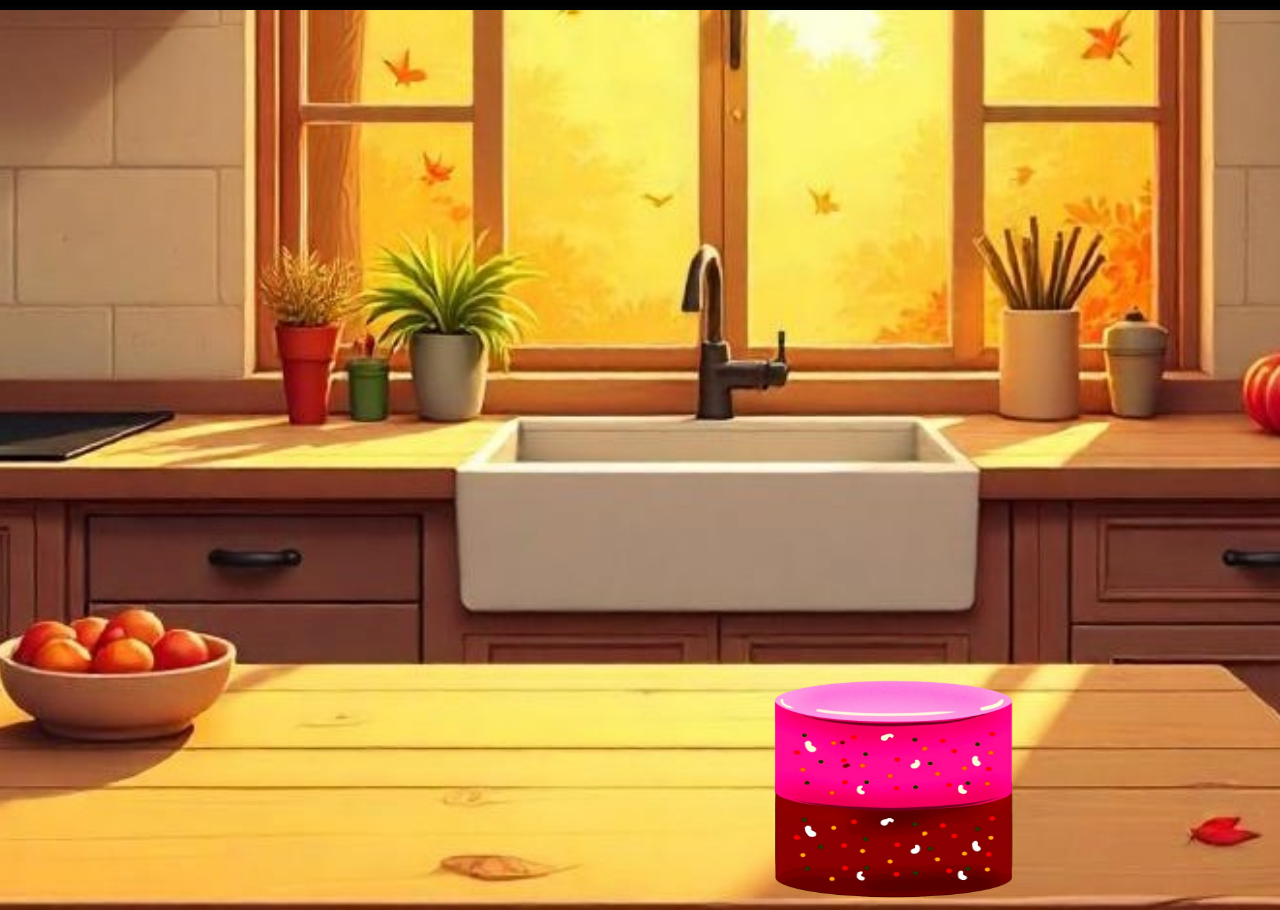
<file: @CAKE MAKING_GAME/index.html>
<!DOCTYPE html>
<html lang="en">
<head>
    <meta charset="UTF-8">
    <meta name="viewport" content="width=device-width, initial-scale=1.0">
    <title>Document</title>
    <link rel="stylesheet" href="style.css">
</head>
<body>
    
    <div class="gamearena">
        <div class="options">
            <h1>INGREDIENT</h1>
            <img src="../Memory Game-PAIR MATCH/images/Download Free Vectors, Images, Photos & Videos _ Vecteezy.jpeg" alt="">
            <img src="../Memory Game-PAIR MATCH/images/Download Free Vectors, Images, Photos & Videos _ Vecteezy.jpeg" alt="">
            <img src="../Memory Game-PAIR MATCH/images/Download Free Vectors, Images, Photos & Videos _ Vecteezy.jpeg" alt="">
            <img src="../Memory Game-PAIR MATCH/images/Download Free Vectors, Images, Photos & Videos _ Vecteezy.jpeg" alt="">
            <img src="../Memory Game-PAIR MATCH/images/Download Free Vectors, Images, Photos & Videos _ Vecteezy.jpeg" alt="">
            <img src="../Memory Game-PAIR MATCH/images/Download Free Vectors, Images, Photos & Videos _ Vecteezy.jpeg" alt="">
            <img src="../Memory Game-PAIR MATCH/images/Download Free Vectors, Images, Photos & Videos _ Vecteezy.jpeg" alt="">
        </div>

    <div class="kitchen">
    <img src="./images/WhatsApp_Image_2025-06-14_at_11.04.36_8a0cd000-removebg-preview.png"/>
    <img src="./images/WhatsApp_Image_2025-06-14_at_11.04.38_f228cbfb-removebg-preview.png" alt="" class="img2">
    </div>
    </div>
    
</body>
</html>
</file>
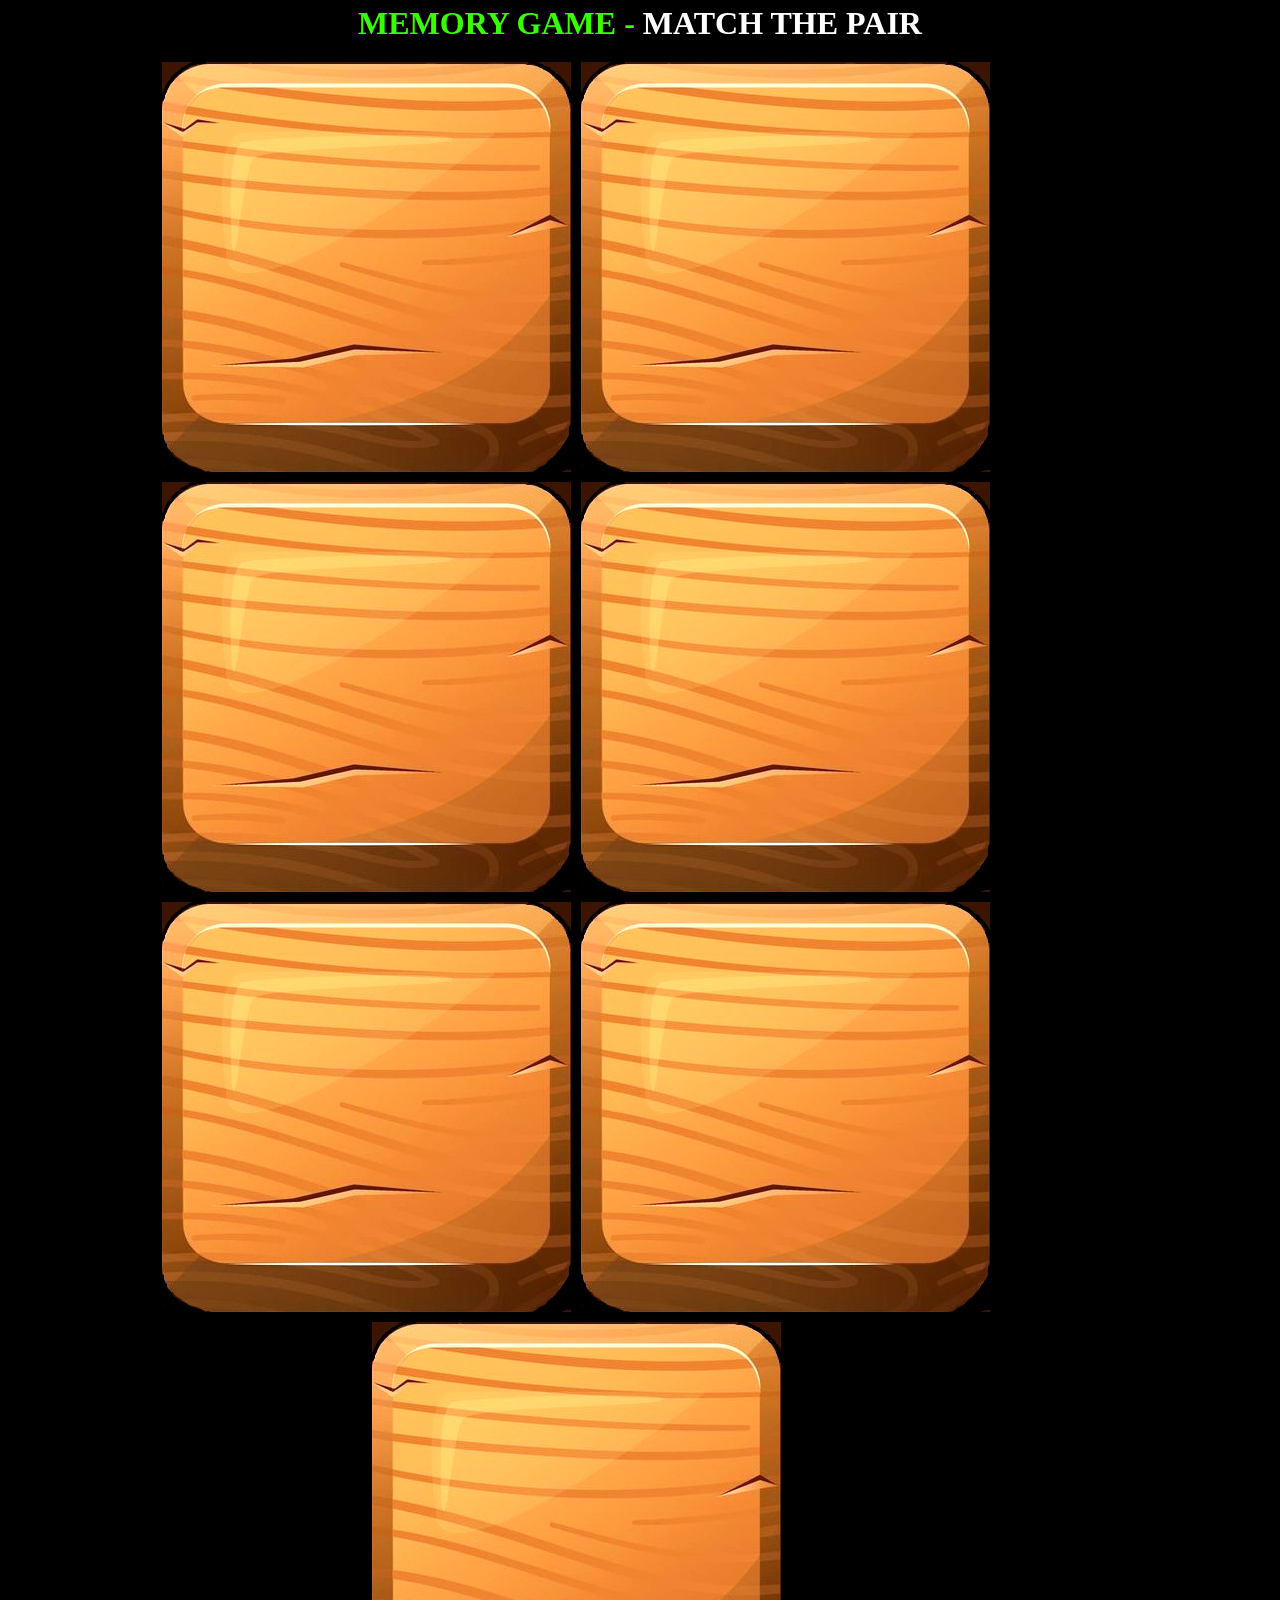
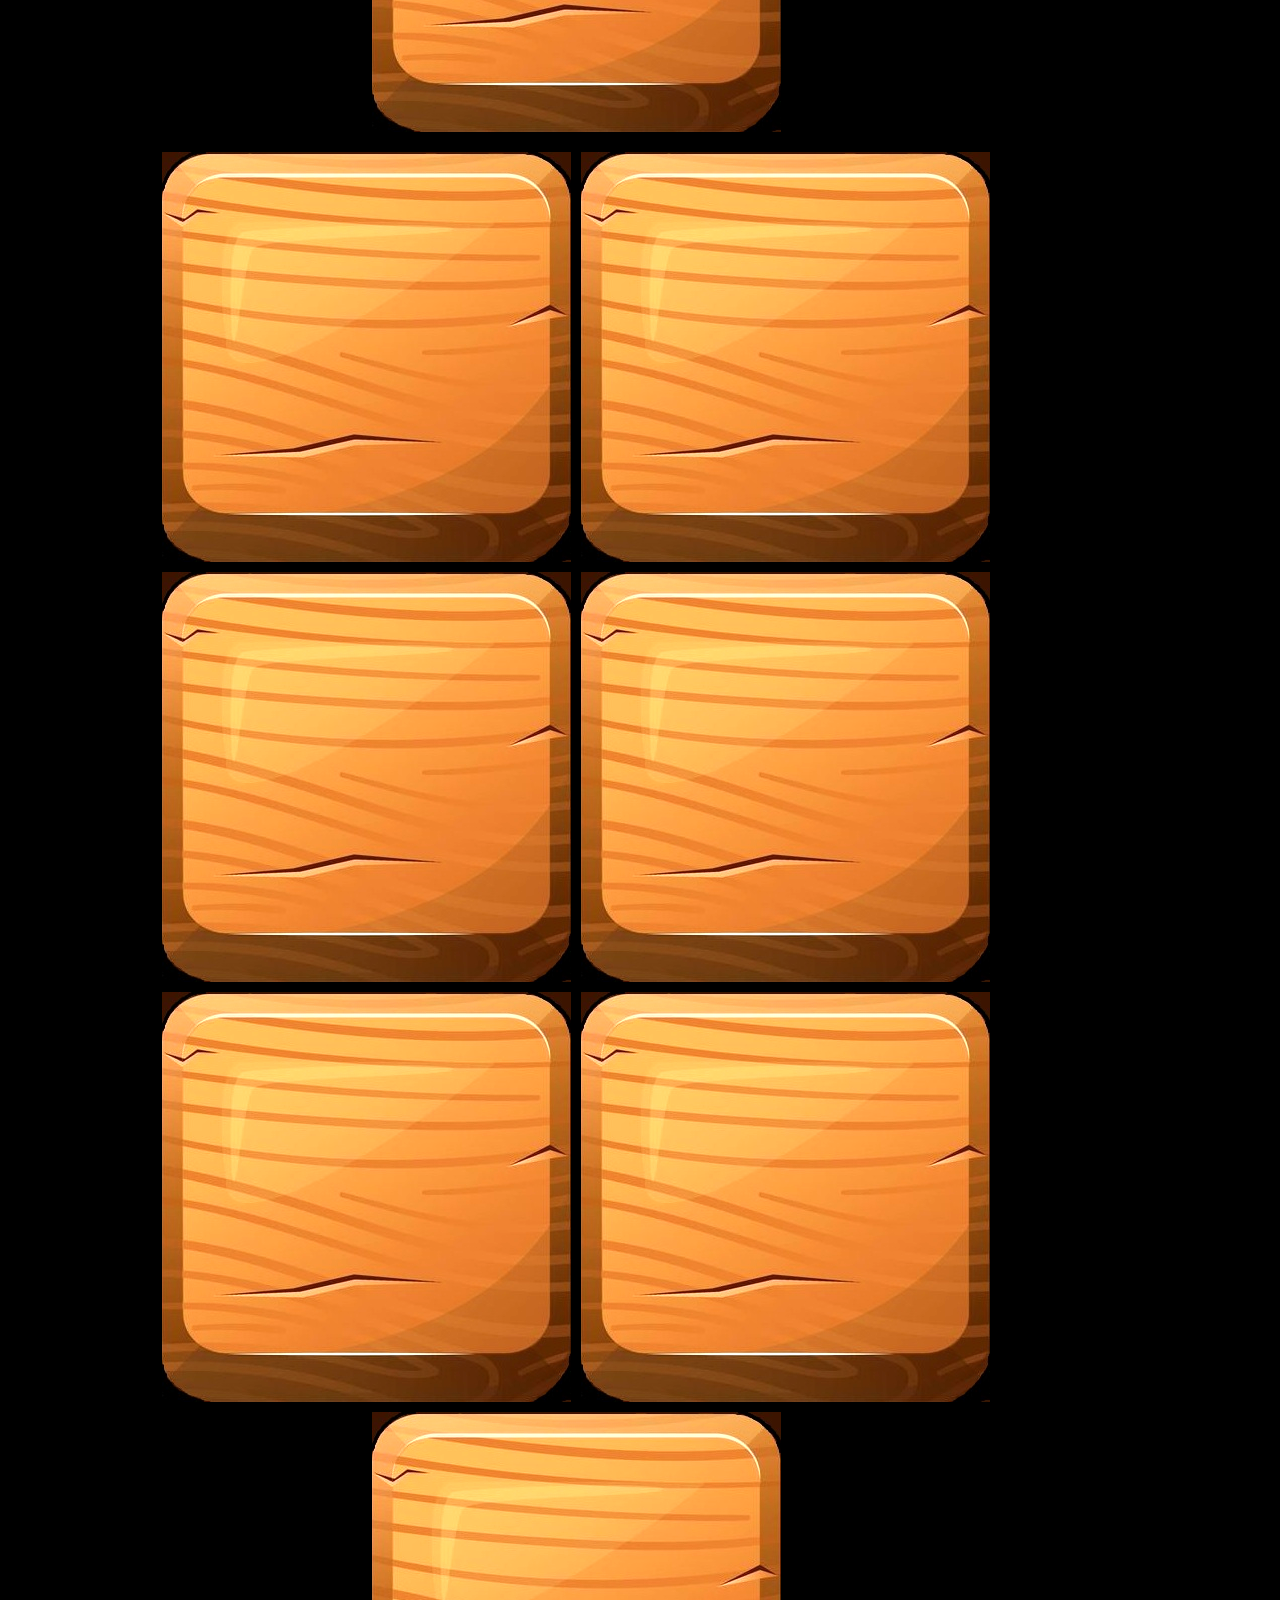
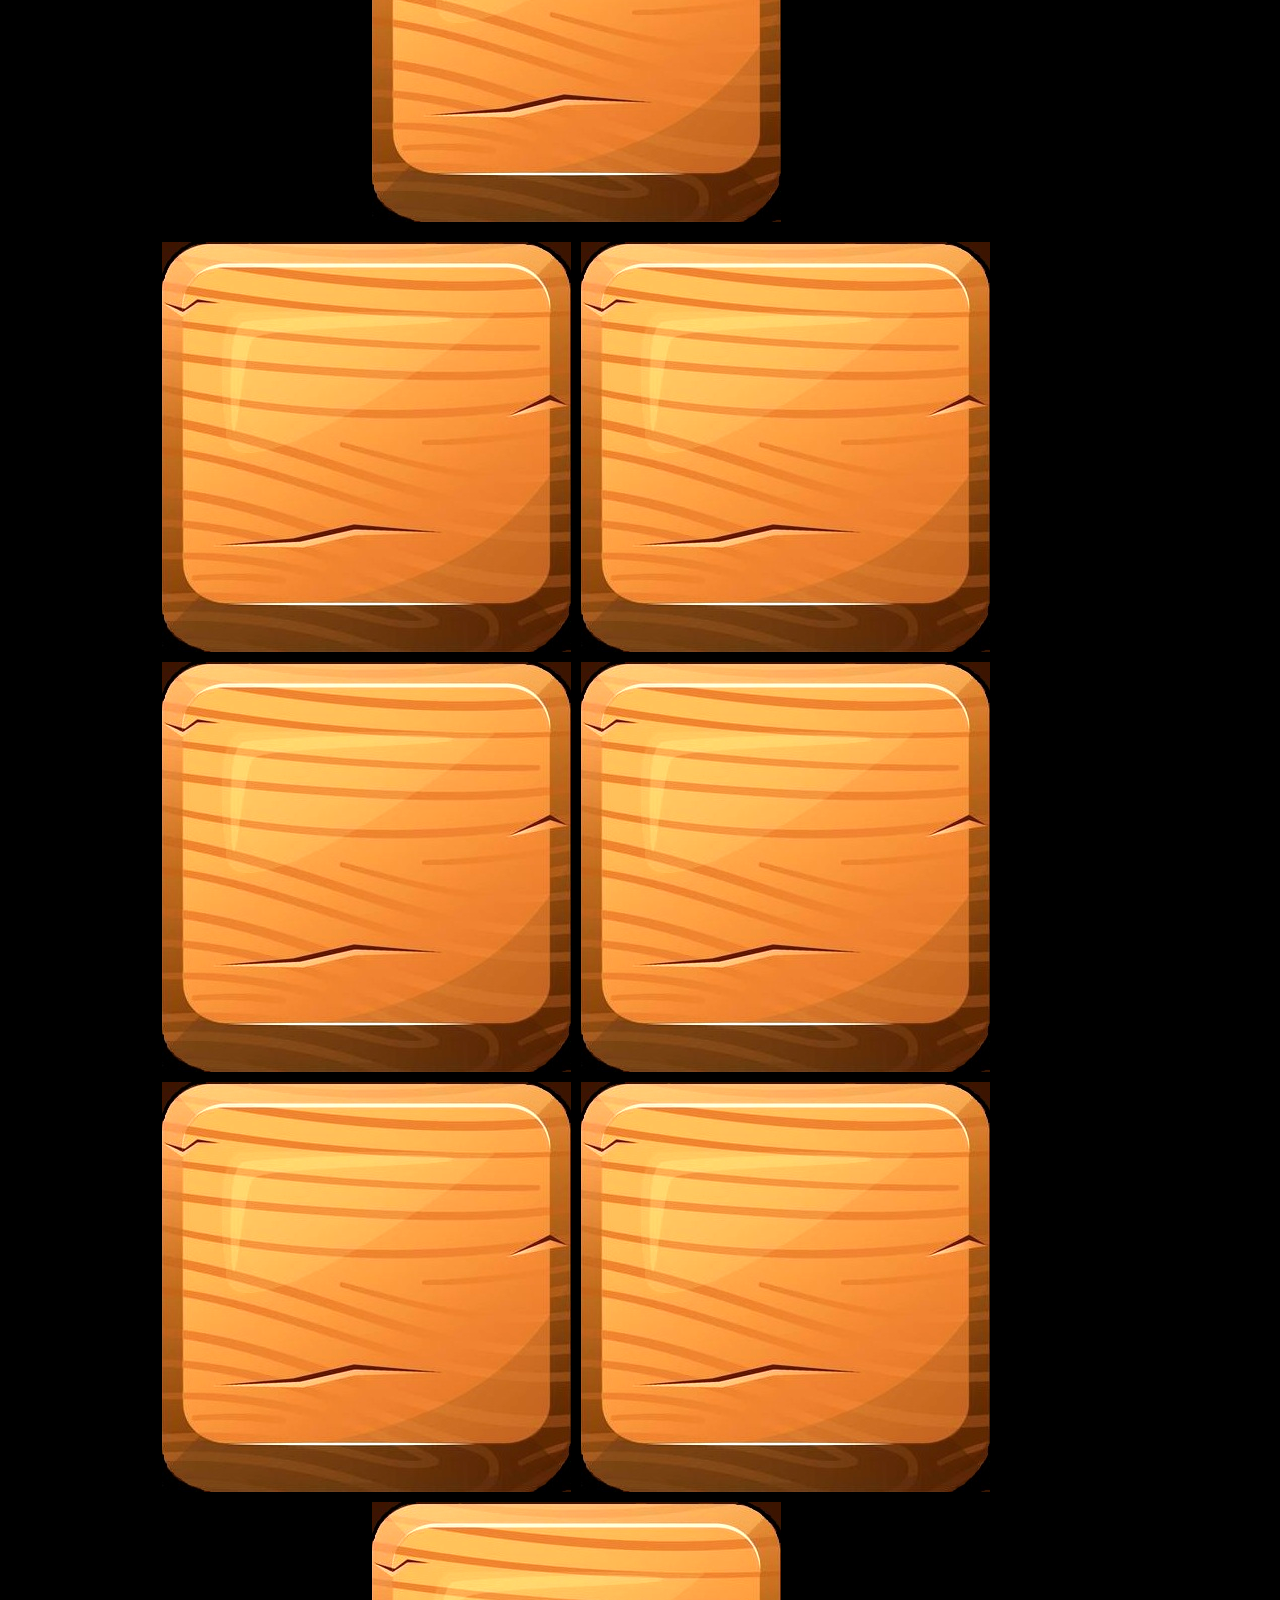
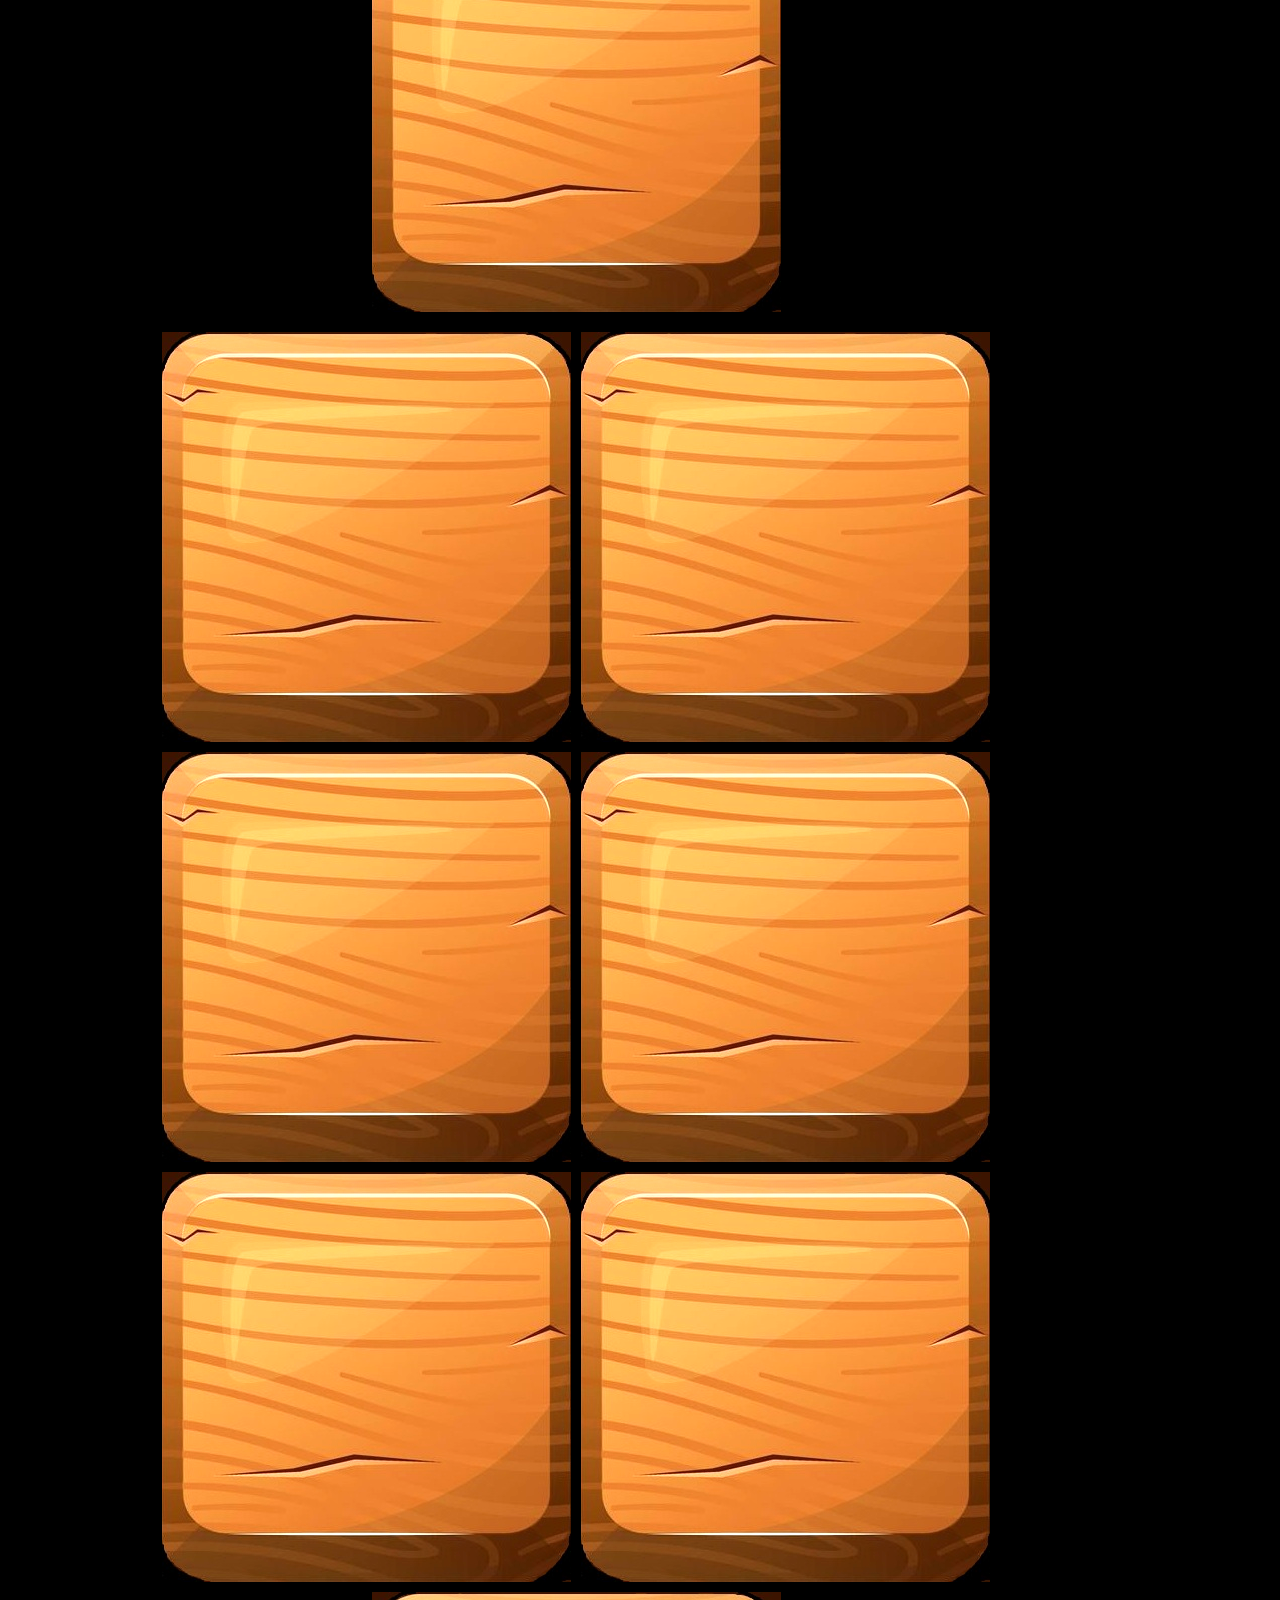
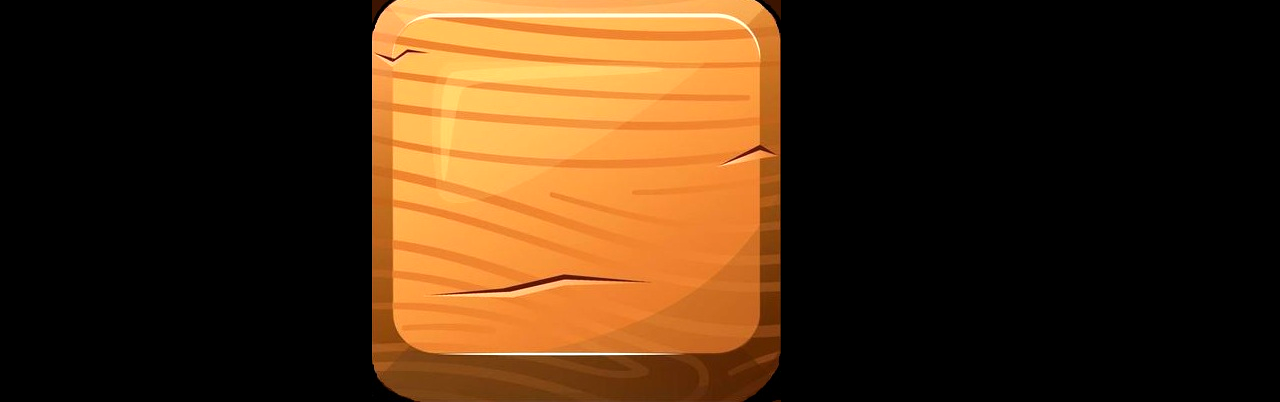
<file: Memory Game-PAIR MATCH/index.html>
<!DOCTYPE html>
<html lang="en">
<head>
    <meta charset="UTF-8">
    <meta name="viewport" content="width=device-width, initial-scale=1.0">
    <title>Memory Game</title>
    <link rel="stylesheet" href="style.css">
</head>
<body>
    <div class="wrapper">
        <h1>MEMORY GAME - <span>MATCH THE PAIR</span></h1>
        <div class="imgrow1">
            <img src="./images/Download Free Vectors, Images, Photos & Videos _ Vecteezy.jpeg" alt="">
            <img src="./images/Download Free Vectors, Images, Photos & Videos _ Vecteezy.jpeg" alt="">
            <img src="./images/Download Free Vectors, Images, Photos & Videos _ Vecteezy.jpeg" alt="">
            <img src="./images/Download Free Vectors, Images, Photos & Videos _ Vecteezy.jpeg" alt="">
            <img src="./images/Download Free Vectors, Images, Photos & Videos _ Vecteezy.jpeg" alt="">
            <img src="./images/Download Free Vectors, Images, Photos & Videos _ Vecteezy.jpeg" alt=""> <img src="./images/Download Free Vectors, Images, Photos & Videos _ Vecteezy.jpeg" alt="">

        </div>
          <div class="imgrow1">
            <img src="./images/Download Free Vectors, Images, Photos & Videos _ Vecteezy.jpeg" alt="">
            <img src="./images/Download Free Vectors, Images, Photos & Videos _ Vecteezy.jpeg" alt="">
            <img src="./images/Download Free Vectors, Images, Photos & Videos _ Vecteezy.jpeg" alt="">
            <img src="./images/Download Free Vectors, Images, Photos & Videos _ Vecteezy.jpeg" alt="">
            <img src="./images/Download Free Vectors, Images, Photos & Videos _ Vecteezy.jpeg" alt="">
            <img src="./images/Download Free Vectors, Images, Photos & Videos _ Vecteezy.jpeg" alt="">
             <img src="./images/Download Free Vectors, Images, Photos & Videos _ Vecteezy.jpeg" alt="">
        </div>
          <div class="imgrow1">
            <img src="./images/Download Free Vectors, Images, Photos & Videos _ Vecteezy.jpeg" alt="">
            <img src="./images/Download Free Vectors, Images, Photos & Videos _ Vecteezy.jpeg" alt="">
            <img src="./images/Download Free Vectors, Images, Photos & Videos _ Vecteezy.jpeg" alt="">
            <img src="./images/Download Free Vectors, Images, Photos & Videos _ Vecteezy.jpeg" alt="">
            <img src="./images/Download Free Vectors, Images, Photos & Videos _ Vecteezy.jpeg" alt="">
            <img src="./images/Download Free Vectors, Images, Photos & Videos _ Vecteezy.jpeg" alt="">
             <img src="./images/Download Free Vectors, Images, Photos & Videos _ Vecteezy.jpeg" alt="">
        </div>
          <div class="imgrow1">
            <img src="./images/Download Free Vectors, Images, Photos & Videos _ Vecteezy.jpeg" alt="">
            <img src="./images/Download Free Vectors, Images, Photos & Videos _ Vecteezy.jpeg" alt="">
            <img src="./images/Download Free Vectors, Images, Photos & Videos _ Vecteezy.jpeg" alt="">
            <img src="./images/Download Free Vectors, Images, Photos & Videos _ Vecteezy.jpeg" alt="">
            <img src="./images/Download Free Vectors, Images, Photos & Videos _ Vecteezy.jpeg" alt="">
            <img src="./images/Download Free Vectors, Images, Photos & Videos _ Vecteezy.jpeg" alt="">
             <img src="./images/Download Free Vectors, Images, Photos & Videos _ Vecteezy.jpeg" alt="">
        </div>
    </div>
</body>
</html>
</file>
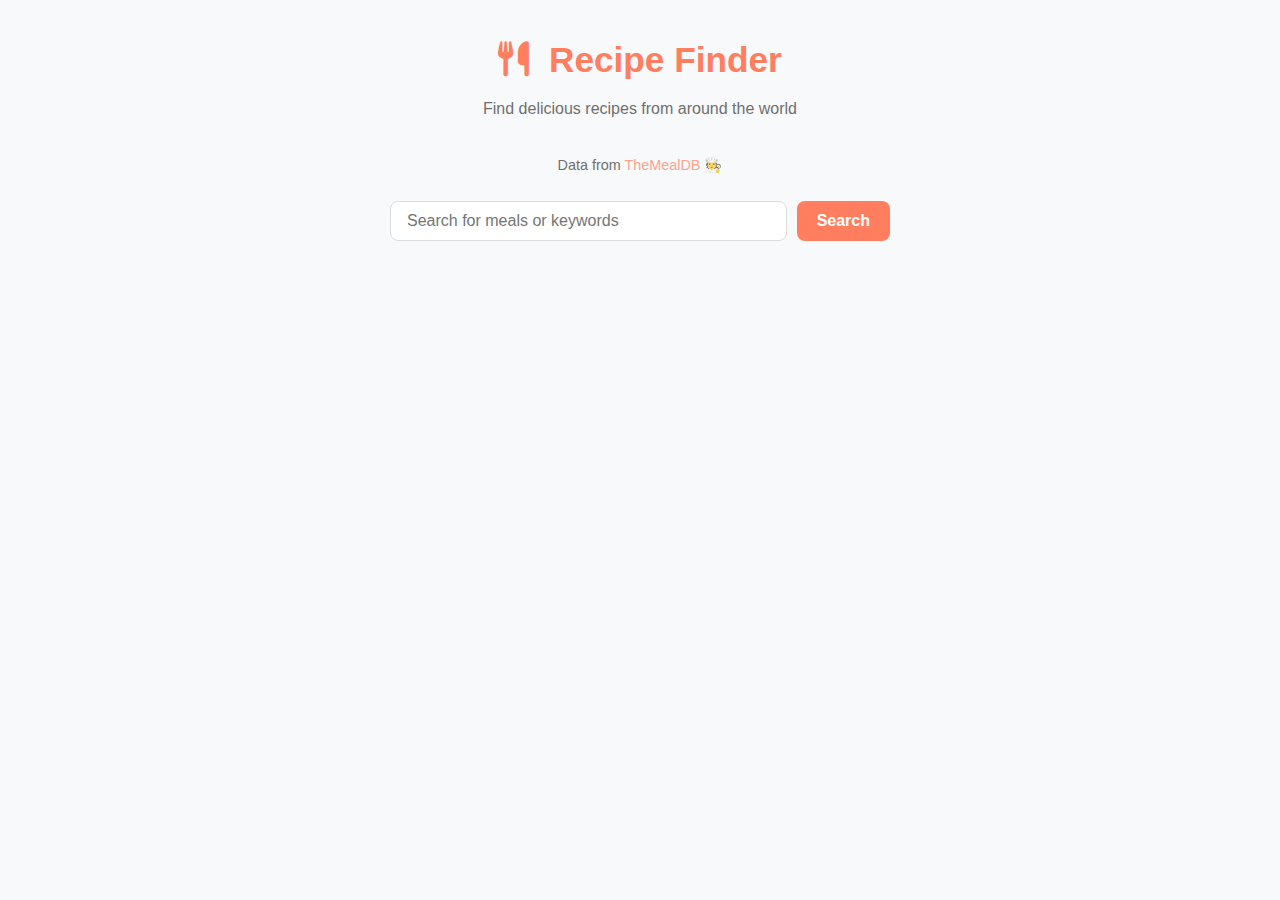
<file: RECIPE FINDER/index.html>
<!DOCTYPE html>
<html lang="en">
  <head>
    <meta charset="UTF-8" />
    <meta name="viewport" content="width=device-width, initial-scale=1.0" />
    <title>Recipe Finder App</title>
    <link rel="stylesheet" href="style.css" />
    <link
      rel="stylesheet"
      href="https://cdnjs.cloudflare.com/ajax/libs/font-awesome/6.7.2/css/all.min.css"
      integrity="sha512-Evv84Mr4kqVGRNSgIGL/F/aIDqQb7xQ2vcrdIwxfjThSH8CSR7PBEakCr51Ck+w+/U6swU2Im1vVX0SVk9ABhg=="
      crossorigin="anonymous"
      referrerpolicy="no-referrer"
    />
  </head>
  <body>
    <div class="container">
      <header>
        <h1><i class="fas fa-utensils"></i> Recipe Finder</h1>
        <p>Find delicious recipes from around the world</p>
      </header>

      <p class="api-link">Data from <a href="https://www.themealdb.com/api.php">TheMealDB 🧑‍🍳</a></p>

      <div class="search-container">
        <input type="text" id="search-input" placeholder="Search for meals or keywords" />
        <button id="search-btn">Search</button>
      </div>

      <div id="error-container" class="hidden">
        <p>No meals found. Try another search term!</p>
      </div>

      <div id="result-heading"></div>

      <div id="meals" class="meals-container"></div>

      <div id="meal-details" class="hidden">
        <button id="back-btn"><i class="fas fa-arrow-left"></i> Back to recipes</button>

        <div class="meal-details-content"></div>
      </div>
    </div>

    <script src="app.js"></script>
  </body>
</html>
</file>
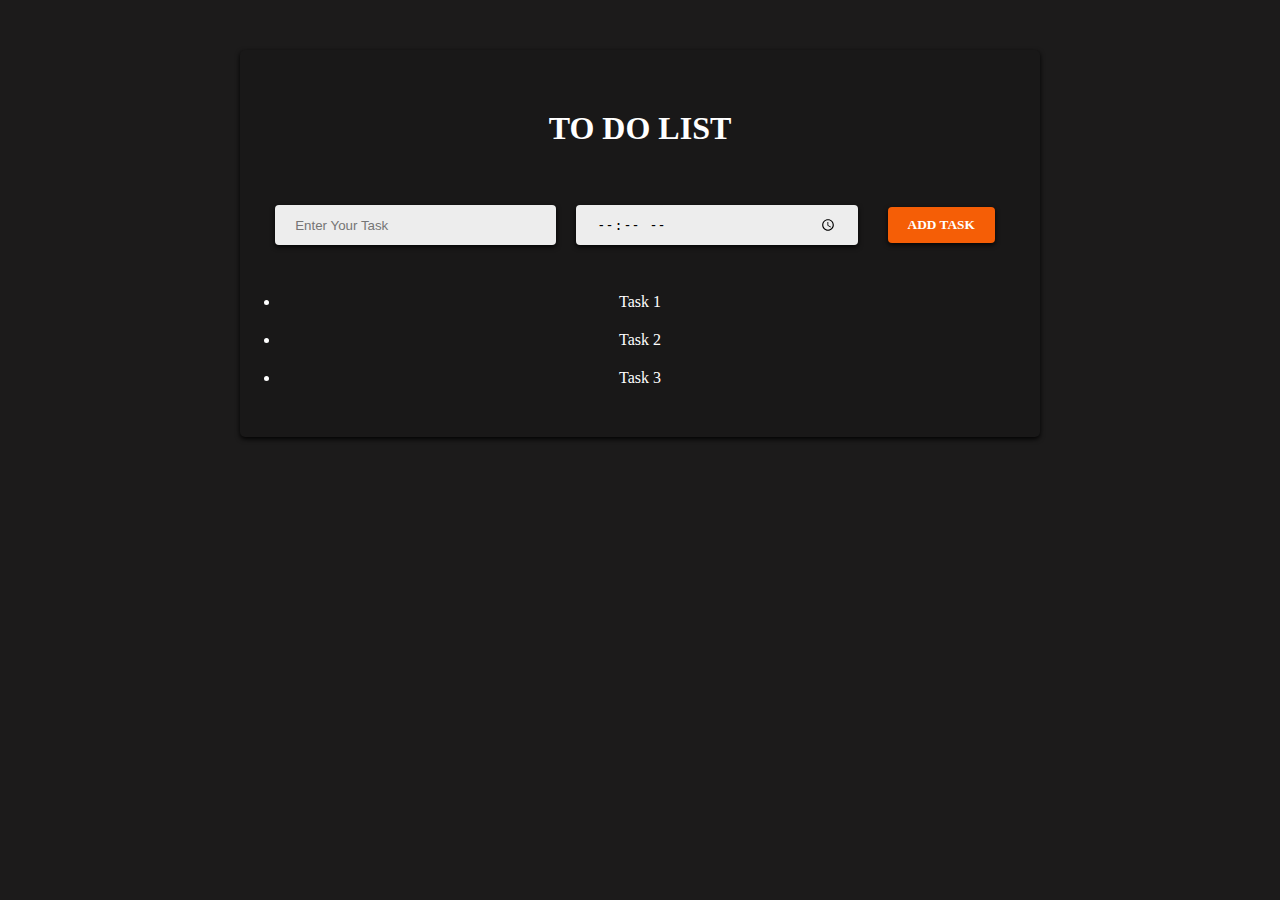
<file: TO DO LIST/todo.html>
<!DOCTYPE html>
<html lang="en">
<head>
    <meta charset="UTF-8">
    <meta name="viewport" content="width=device-width, initial-scale=1.0">
    <title>To do List</title>
    <link rel="stylesheet" href="style.css">
</head>
<body>
    <div class="todocontainer">
        <h1>TO DO LIST</h1>
        <div class="input">
        <input type="text" placeholder="Enter Your Task">
        <input type="time" placeholder="Enter the time">
        <button>ADD TASK</button>
        </div>
        <ul class="listContainer">
            <li>Task 1</li>
            <li>Task 2</li>
            <li>Task 3</li>
        </ul>
    </div>
</body>
</html>
</file>
<file: @CAKE MAKING_GAME/style.css>
body {
  background-color: #000;
  height: 100vh;
  width: 100vw;
  overflow: hidden;
  background-image: url("https://i.pinimg.com/736x/2b/bd/14/2bbd1493771162027939c305e952c748.jpg");
  background-repeat: repeat;
  background-size: auto;
  background-position: top left;
  display: flex;
  flex-direction: column;
  align-items: center;
  justify-content: first baseline;
}
body h1 {
  text-align: center;
  color: white;
  margin: 5px;
  font-size: 25px;
}
body .gamearena {
  display: flex;
  flex-direction: row;
  justify-content: center;
  align-items: center;
  margin: 10px;
  margin-bottom: 0px;
  gap: 20px;
}
body .gamearena .options {
  display: flex;
  flex-direction: column;
  gap: 10px;
  max-height: 100vh;
  overflow-y: auto;
  padding: 5px;
  border: 1px solid white;
  border-radius: 8px;
  background-color: rgba(255, 255, 255, 0.05);
  box-shadow: 0 0 10px rgba(6, 8, 10, 0.7), 0 0 20px rgba(4, 8, 11, 0.7), 0 0 10px rgba(6, 11, 15, 0.7);
  /* Hide scrollbar - cross-browser */
  scrollbar-width: none; /* Firefox */
  -ms-overflow-style: none; /* IE 10+ */
}
body .gamearena .options::-webkit-scrollbar {
  display: none; /* Chrome, Safari */
}
body .gamearena .options h1 {
  text-align: center;
  color: yellow;
  margin: 5px;
  font-family: sans-serif;
  font-size: 15px;
}
body .gamearena .options img {
  height: 100px;
  width: 100px;
  -o-object-fit: cover;
     object-fit: cover;
  border-radius: 6px;
}
body .gamearena .kitchen {
  position: relative;
  height: 100vh;
  width: 180vh;
  background-color: black;
  background-image: url("./images/freepik__cartoon-style-modern-kitchen-in-autumn-golden-sunl__400.jpeg");
  background-size: cover;
  background-repeat: no-repeat;
  background-position: center;
  overflow: hidden;
  box-shadow: 0 0 10px rgba(6, 8, 10, 0.7), 0 0 20px rgba(4, 8, 11, 0.7), 0 0 10px rgba(6, 11, 15, 0.7);
  border-radius: 8px;
}
body .gamearena .kitchen img {
  height: 150px;
  width: 250px;
  position: absolute;
  right: 500px;
  bottom: 5px;
}
body .gamearena .kitchen .img2 {
  height: 150px;
  width: 250px;
  position: absolute;
  right: 500px;
  bottom: 90px;
}

* {
  margin: 0;
  padding: 0;
  box-sizing: border-box;
}/*# sourceMappingURL=style.css.map */
</file>
<file: Memory Game-PAIR MATCH/style.css>
* {
  margin: 0;
  padding: 0;
  box-sizing: border-box;
}

body {
  background-color: #000;
  height: 100vh; /* Full height of the screen */
  width: 100vw; /* Full width of the screen */
  overflow: hidden;
  background-image: url("https://i.pinimg.com/736x/2b/bd/14/2bbd1493771162027939c305e952c748.jpg");
  background-repeat: repeat; /* Repeat the image in both directions */
  background-size: auto; /* Keep the original size of the image */
  background-position: top left;
  display: flex;
  flex-direction: column;
  align-items: center;
  justify-content: baseline;
  font-family: Verdana, sans-serif;
  filter: brightness(120%);
}

h1 {
  color: rgb(47, 255, 0);
  margin-top: 5px;
  margin-bottom: 10px;
  font-family: "Franklin Gothic Medium";
  background: none;
  text-align: center;
}
h1 span {
  color: white;
  background: none;
}

.imgrow1 {
  display: flex;
  flex-wrap: wrap;
  justify-content: center;
  gap: 10px;
  width: 90%;
  margin-top: 20px;
}

.card {
  width: 100px;
  height: 100px;
  perspective: 1000px;
  cursor: pointer;
  position: relative;
  margin: 10px;
}

.card-inner {
  position: relative;
  width: 100%;
  height: 100%;
  transform-style: preserve-3d;
  transition: transform 0.6s ease;
}

.card.flipped .card-inner {
  transform: rotateY(180deg);
}

.card-front,
.card-back {
  position: absolute;
  width: 100%;
  height: 100%;
  border-radius: 7px;
  backface-visibility: hidden;
  display: flex;
  justify-content: center;
  align-items: center;
  box-shadow: 0 0 10px rgba(0, 0, 0, 0.3);
  font-size: 2rem;
}

.card-front {
  background-color: #000;
  background-image: url("./images/Download Free Vectors, Images, Photos & Videos _ Vecteezy.jpeg");
  background-size: cover;
  background-position: center;
}

.card-back {
  background-color: rgb(148, 100, 4);
  color: white;
  transform: rotateY(180deg);
}

.card.matched {
  opacity: 0.8;
  pointer-events: none;
}

button {
  color: white;
  background-color: #222;
  border: 1px solid white;
  padding: 10px 20px;
  margin-top: 20px;
  cursor: pointer;
  font-size: 1rem;
  border-radius: 5px;
}/*# sourceMappingURL=style.css.map */
</file>
<file: RECIPE FINDER/style.css>
:root {
  --primary: #ff7e5f;
  --primary-dark: #eb5e41;
  --primary-light: #ffb199;
  --secondary: #0ba360;
  --text-dark: #333333;
  --text-light: #f8f9fa;
  --background: #ffffff;
  --background-light: #f8f9fa;
  --card-bg: #ffffff;
  --border-radius: 8px;
  --shadow: 0 2px 4px rgba(0, 0, 0, 0.1);
  --transition: all 0.3s ease;
}

* {
  margin: 0;
  padding: 0;
  box-sizing: border-box;
}

body {
  font-family: sans-serif;
  background-color: var(--background-light);
  color: var(--text-dark);
  line-height: 1.6;
}

.container {
  width: 100%;
  max-width: 1000px;
  margin: 0 auto;
  padding: 2rem 1rem;
}

header {
  text-align: center;
  margin-bottom: 2rem;
}
header h1 {
  font-size: 2.2rem;
  color: var(--primary);
  margin-bottom: 0.5rem;
}
header h1 i {
  margin-right: 10px;
}
header p {
  color: var(--text-dark);
  opacity: 0.7;
}

.search-container {
  display: flex;
  margin-bottom: 2rem;
  gap: 10px;
  max-width: 500px;
  margin-left: auto;
  margin-right: auto;
}
.search-container input[type=text] {
  flex: 1;
  padding: 10px 16px;
  font-size: 1rem;
  border-radius: var(--border-radius);
  border: 1px solid #ddd;
  background-color: var(--background);
  color: var(--text-dark);
  outline: none;
}
.search-container input[type=text]:focus {
  border-color: var(--primary);
}
.search-container button {
  background-color: var(--primary);
  color: white;
  border: none;
  border-radius: var(--border-radius);
  padding: 0 20px;
  font-size: 1rem;
  font-weight: 600;
  cursor: pointer;
  transition: var(--transition);
}
.search-container button:hover {
  background-color: var(--primary-dark);
}

#result-heading {
  text-align: center;
  margin-bottom: 1.5rem;
  font-size: 1.2rem;
  color: var(--text-dark);
}

.meals-container {
  display: grid;
  grid-template-columns: repeat(auto-fill, minmax(250px, 1fr));
  gap: 1.5rem;
}
.meals-container .meal {
  background-color: var(--card-bg);
  border-radius: var(--border-radius);
  box-shadow: var(--shadow);
  overflow: hidden;
  transition: var(--transition);
  cursor: pointer;
  position: relative;
}
.meals-container .meal:hover {
  transform: translateY(-5px);
  box-shadow: 0 5px 10px rgba(0, 0, 0, 0.1);
}
.meals-container .meal img {
  width: 100%;
  height: 180px;
  -o-object-fit: cover;
     object-fit: cover;
}
.meals-container .meal .meal-info {
  padding: 1rem;
}
.meals-container .meal .meal-info .meal-title {
  font-size: 1.1rem;
  margin-bottom: 0.5rem;
  color: var(--text-dark);
}
.meals-container .meal .meal-info .meal-category {
  display: inline-block;
  background-color: var(--primary-light);
  color: var(--text-dark);
  padding: 3px 8px;
  font-size: 0.8rem;
  border-radius: 20px;
  margin-bottom: 10px;
}

#meal-details {
  background-color: var(--background);
  border-radius: var(--border-radius);
  box-shadow: var(--shadow);
  padding: 1.5rem;
  margin: 2rem 0;
}
#meal-details #back-btn {
  margin-bottom: 1.5rem;
  background-color: transparent;
  color: var(--primary);
  border: 1px solid var(--primary);
  padding: 8px 16px;
}
#meal-details #back-btn:hover {
  background-color: var(--primary);
  color: white;
}
#meal-details .meal-details-content {
  display: flex;
  flex-direction: column;
  align-items: center;
}
#meal-details .meal-details-content .meal-details-img {
  width: 100%;
  max-width: 400px;
  border-radius: var(--border-radius);
  margin-bottom: 1.5rem;
}
#meal-details .meal-details-content .meal-details-title {
  font-size: 1.8rem;
  color: var(--primary);
  margin-bottom: 0.5rem;
  text-align: center;
}
#meal-details .meal-details-content .meal-details-category {
  margin-bottom: 1rem;
  text-align: center;
}
#meal-details .meal-details-content .meal-details-category span {
  background-color: var(--primary-light);
  padding: 4px 12px;
  border-radius: 20px;
  font-size: 0.9rem;
}
#meal-details .meal-details-content .meal-details-instructions {
  line-height: 1.7;
  margin-bottom: 1.5rem;
}
#meal-details .meal-details-content .meal-details-instructions h3 {
  margin-bottom: 0.5rem;
}
#meal-details .meal-details-content .ingredients-list {
  list-style-type: none;
  display: grid;
  grid-template-columns: repeat(auto-fill, minmax(180px, 1fr));
  gap: 8px;
  margin-bottom: 1.5rem;
  width: 100%;
}
#meal-details .meal-details-content .ingredients-list li {
  display: flex;
  align-items: center;
  padding: 6px 10px;
  background-color: var(--background-light);
  border-radius: var(--border-radius);
  font-size: 0.9rem;
}
#meal-details .meal-details-content .ingredients-list li i {
  color: var(--secondary);
  margin-right: 8px;
}
#meal-details .meal-details-content .youtube-link {
  display: inline-block;
  background-color: #ff0000;
  color: white;
  padding: 8px 16px;
  border-radius: 4px;
  text-decoration: none;
  font-weight: 600;
  margin-top: 1rem;
  font-size: 0.9rem;
}
#meal-details .meal-details-content .youtube-link i {
  margin-right: 8px;
}

#error-container {
  background-color: rgba(255, 126, 95, 0.1);
  border: 1px solid var(--primary);
  color: var(--primary-dark);
  padding: 1rem;
  border-radius: var(--border-radius);
  text-align: center;
  margin-bottom: 1.5rem;
}

.api-link {
  text-align: center;
  padding-bottom: 1.5rem;
  color: var(--text-dark);
  opacity: 0.7;
  font-size: 0.9rem;
}
.api-link a {
  color: var(--primary);
  text-decoration: none;
}

.hidden {
  display: none;
}

@media (max-width: 600px) {
  .search-container {
    flex-direction: column;
  }
  .search-container button#search-btn {
    width: 100%;
    padding: 10px;
  }
  .meals-container {
    grid-template-columns: 1fr;
  }
  .meal-details-img {
    max-width: 100%;
  }
  .ingredients-list {
    grid-template-columns: 1fr;
  }
}/*# sourceMappingURL=style.css.map */
</file>
<file: TO DO LIST/style.css>
* {
  margin: 0;
  padding: 0;
  box-sizing: border-box;
  background-color: rgb(28, 27, 27);
}

.todocontainer {
  background-color: inherit;
  border-radius: 5px;
  padding: 20px;
  box-shadow: 0 2px 5px rgba(0, 0, 0, 0.947);
  background-color: rgb(25, 24, 24);
  margin: 50px auto;
  width: 800px;
}
.todocontainer h1 {
  text-align: center;
  padding: 20px;
  margin: 20px;
  background: inherit;
  color: rgb(255, 255, 255);
  font-family: serif;
  font-weight: 3rem;
}
.todocontainer .input {
  display: flex;
  flex-direction: row;
  justify-content: center;
  align-items: center;
  background-color: rgb(25, 24, 24);
}
.todocontainer input {
  background-color: rgba(255, 255, 255, 0.927);
  height: 40px;
  border-radius: 4px;
  width: 37%;
  margin: 10px;
  border-width: 0px;
  box-shadow: 0 2px 5px rgba(0, 0, 0, 0.852);
  padding: 10px 20px;
}
.todocontainer button {
  color: white;
  background-color: rgb(245, 94, 6);
  border-radius: 4px;
  padding: 10px 20px;
  margin: 20px;
  box-shadow: 0 2px 5px rgba(0, 0, 0, 0.852);
  border-width: 0px;
  font-family: serif;
  font-weight: bold;
}
.todocontainer .listContainer {
  margin: 20px;
}
.todocontainer .listContainer li {
  background-color: rgb(25, 24, 24);
  color: white;
  padding: 10px 20px;
  text-align: center;
}/*# sourceMappingURL=style.css.map */
</file>
